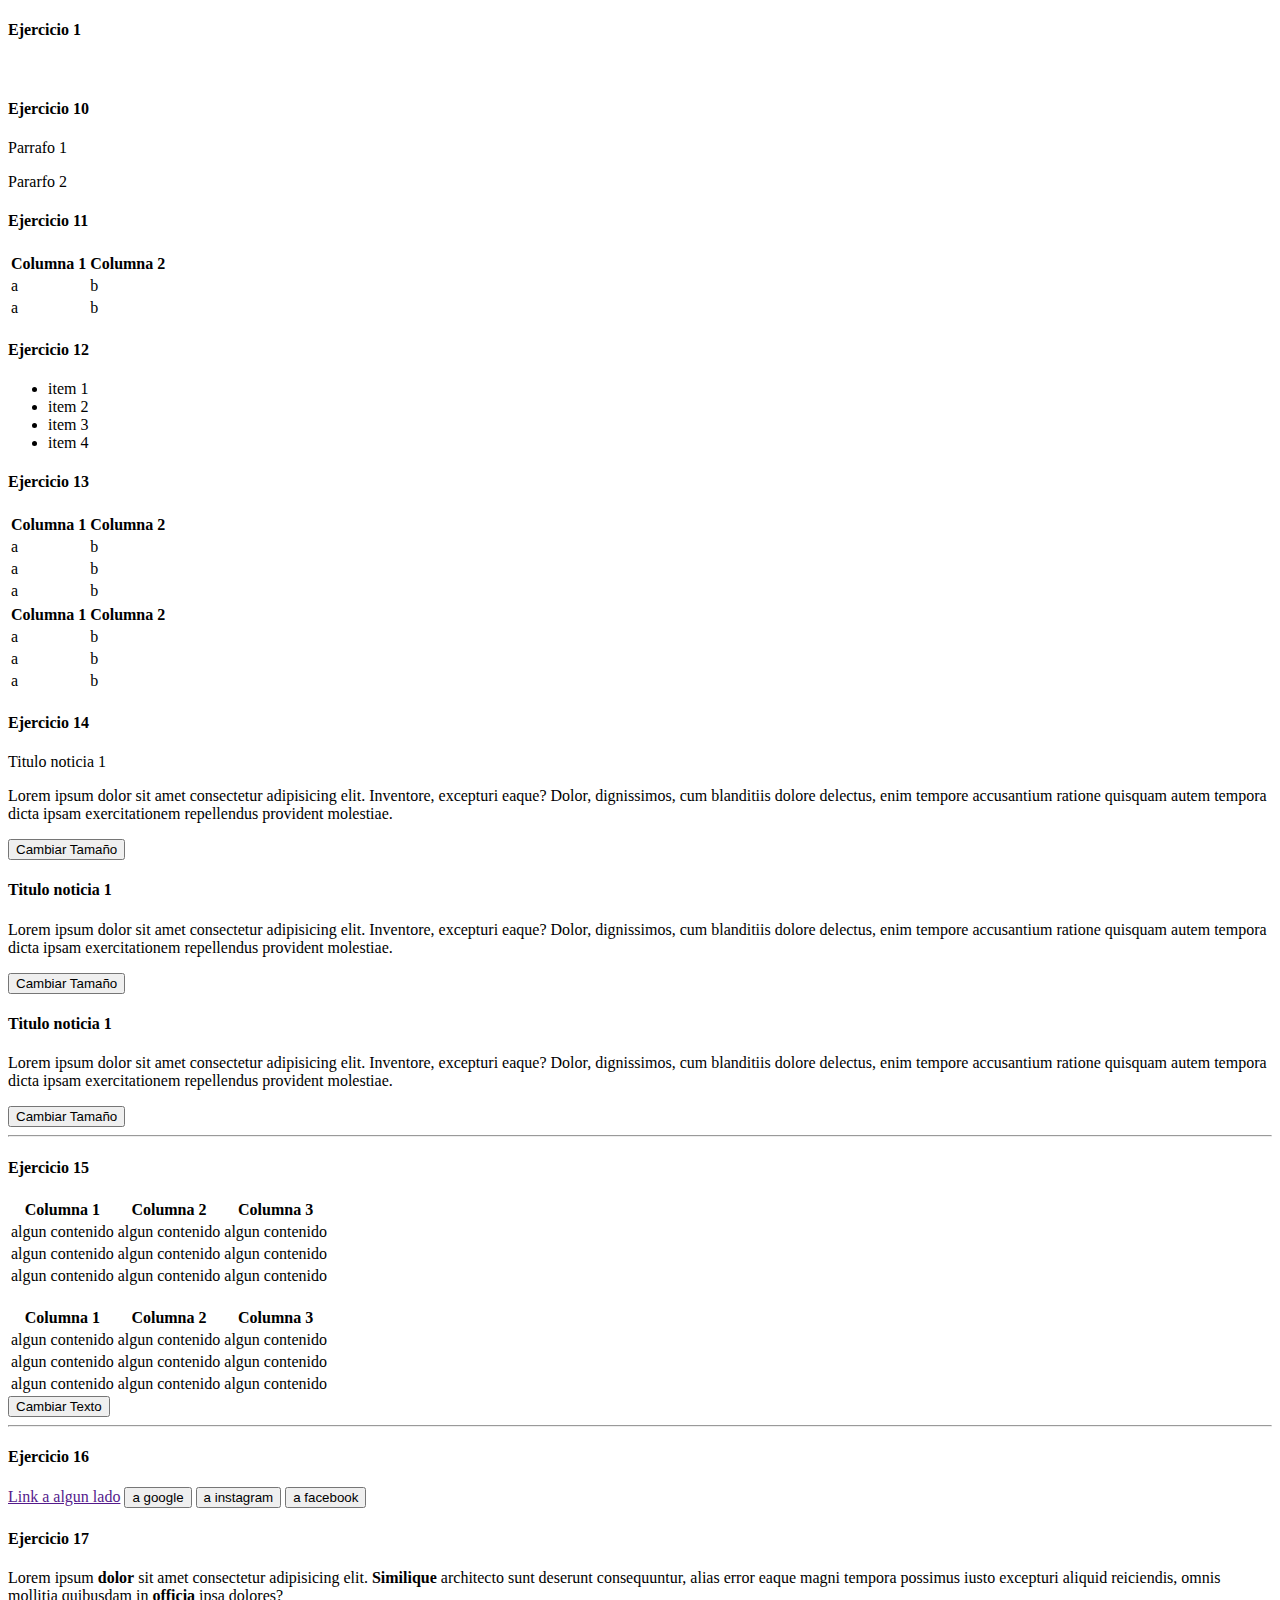
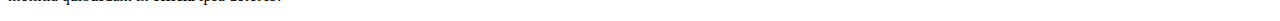
<file: Clase 10/index.html>
<!DOCTYPE html>
<html lang="en">
<head>
    <meta charset="UTF-8">
    <meta http-equiv="X-UA-Compatible" content="IE=edge">
    <meta name="viewport" content="width=device-width, initial-scale=1.0">
    <title>Clase 10</title>
</head>
<body>
    <h4>Ejercicio 1</h4>
    <ul id="listaEj1"></ul>
    <br>
    <h4>Ejercicio 10</h4>
    <p class="p1">Parrafo 1</p>
    <p class="p2">Pararfo 2</p>
    <h4>Ejercicio 11</h4>

    <table>
        <thead>
            <tr>
                <th>Columna 1</th>
                <th>Columna 2</th>
            </tr>
        </thead>
        <tbody>
            <tr>
                <td class="f1">a</td>
                <td class="f1">b</td>
            </tr>
            <tr>
                <td class="f1">a</td>
                <td class="f1">b</td>
            </tr>
        </tbody>
    </table>

    <h4>Ejercicio 12</h4>

    <ul>
        <li class="li1">item 1</li>
        <li class="li2">item 2</li>
        <li class="li3">item 3</li>
        <li class="li4">item 4</li>
    </ul>

    <h4>Ejercicio 13</h4>

    <table>
        <thead>
            <tr>
                <th>Columna 1</th>
                <th>Columna 2</th>
            </tr>
        </thead>
        <tbody>
            <tr>
                <td class="r1">a</td>
                <td class="r1">b</td>
            </tr>
            <tr>
                <td class="r2">a</td>
                <td class="r2">b</td>
            </tr>
            <tr>
                <td class="r3">a</td>
                <td class="r3">b</td>
            </tr>
        </tbody>
    </table>
    <table>
        <thead>
            <tr>
                <th>Columna 1</th>
                <th>Columna 2</th>
            </tr>
        </thead>
        <tbody>
            <tr>
                <td class="rr1">a</td>
                <td class="rr1">b</td>

            </tr>
            <tr>
                <td class="rr2">a</td>
                <td class="rr2">b</td>

            </tr>
            <tr>
                <td class="rr3">a</td>
                <td class="rr3">b</td>

            </tr>
        </tbody>
    </table>

    <h4>Ejercicio 14</h4>

    <div class="n1">
        <h4c lass="n1">Titulo noticia 1</h4c>
        <p>Lorem ipsum dolor sit amet consectetur adipisicing elit. Inventore, excepturi eaque? Dolor, dignissimos, cum blanditiis dolore delectus, enim tempore accusantium ratione quisquam autem tempora dicta ipsam exercitationem repellendus provident molestiae.</p>
        <button class="b1">Cambiar Tamaño</button>
    </div>
    <div class="n2">
        <h4>Titulo noticia 1</h4>
        <p>Lorem ipsum dolor sit amet consectetur adipisicing elit. Inventore, excepturi eaque? Dolor, dignissimos, cum blanditiis dolore delectus, enim tempore accusantium ratione quisquam autem tempora dicta ipsam exercitationem repellendus provident molestiae.</p>
        <button class="b2">Cambiar Tamaño</button>
    </div>
    <div class="n3">
        <h4>Titulo noticia 1</h4>
        <p>Lorem ipsum dolor sit amet consectetur adipisicing elit. Inventore, excepturi eaque? Dolor, dignissimos, cum blanditiis dolore delectus, enim tempore accusantium ratione quisquam autem tempora dicta ipsam exercitationem repellendus provident molestiae.</p>
        <button class="b3">Cambiar Tamaño</button>
    </div>

    <hr>

    <h4>Ejercicio 15</h4>
    <table>
        <thead>
            <tr>
                <th>Columna 1</th>
                <th>Columna 2</th>
                <th>Columna 3</th>
           </tr>
        </thead>
        <tbody class="tabla1">
            <tr>
                <td>algun contenido</td>
                <td>algun contenido</td>
                <td>algun contenido</td>
            </tr>
            <tr>
                <td>algun contenido</td>
                <td>algun contenido</td>
                <td>algun contenido</td>
            </tr>
            <tr>
                <td>algun contenido</td>
                <td>algun contenido</td>
                <td>algun contenido</td>
            </tr>
        </tbody>
    </table>
    <br>
    <table>
        <thead>
            <tr>
                <th>Columna 1</th>
                <th>Columna 2</th>
                <th>Columna 3</th>
           </tr>
        </thead>
        <tbody>
            <tr>
                <td>algun contenido</td>
                <td>algun contenido</td>
                <td>algun contenido</td>
            </tr>
            <tr>
                <td>algun contenido</td>
                <td>algun contenido</td>
                <td>algun contenido</td>
            </tr>
            <tr>
                <td>algun contenido</td>
                <td>algun contenido</td>
                <td>algun contenido</td>
            </tr>
        </tbody>
    </table>

    <button class="ej15">Cambiar Texto</button>
    <hr>

    <h4>Ejercicio 16</h4>

    <a class="linkA" target="_blank" href="">Link a algun lado</a>

    <button class="bt1">a google</button>
    <button class="bt2">a instagram</button>
    <button class="bt3">a facebook</button>

    <h4>Ejercicio 17</h4>

    <p>Lorem ipsum <strong class="ocultar1">dolor</strong> sit amet consectetur adipisicing elit. <strong class="ocultar2">Similique</strong>  architecto sunt deserunt consequuntur, alias error eaque magni tempora possimus iusto excepturi aliquid reiciendis, omnis mollitia quibusdam in <strong class="ocultar3">officia</strong>  ipsa dolores?</p>

    <script src="https://code.jquery.com/jquery-3.6.4.min.js" integrity="sha256-oP6HI9z1XaZNBrJURtCoUT5SUnxFr8s3BzRl+cbzUq8=" crossorigin="anonymous"></script>
    <script src="index.js"></script>
</body>
</html>
</file>
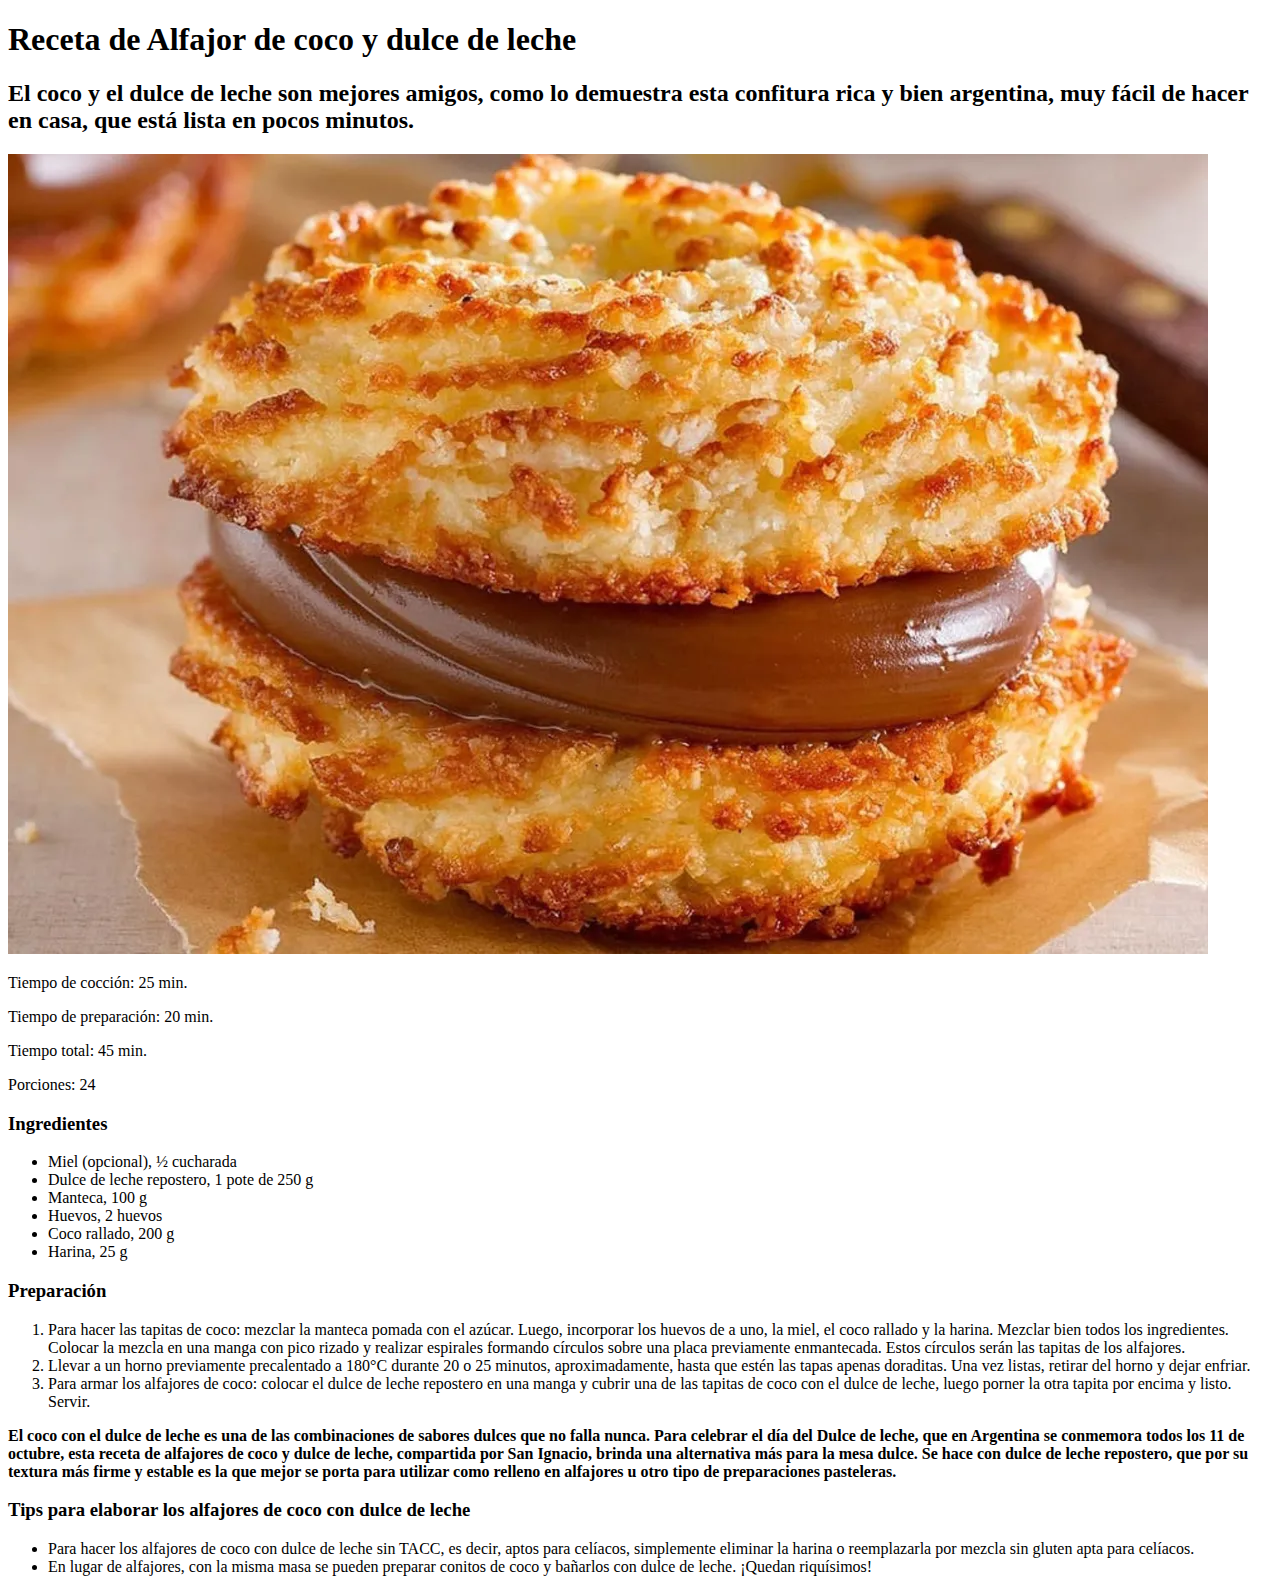
<file: Clase 4/index.html>
<!DOCTYPE html>
<html lang="en">
  <head>
    <meta charset="UTF-8" />
    <meta http-equiv="X-UA-Compatible" content="IE=edge" />
    <meta name="viewport" content="width=device-width, initial-scale=1.0" />
    <title>Document</title>
  </head>
  <body>
    <h1 id="title">Receta de Alfajor de coco y dulce de leche</h1>
    <h2>
      El coco y el dulce de leche son mejores amigos, como lo demuestra esta
      confitura rica y bien argentina, muy fácil de hacer en casa, que está
      lista en pocos minutos.
    </h2>
    <img src="./imagenes/alfajor.jpg" alt="alfajor de coco" />

    <p>Tiempo de cocción: 25 min.</p>
    <p>Tiempo de preparación: 20 min.</p>
    <p>Tiempo total: 45 min.</p>
    <p>Porciones: 24</p>

    <h3>Ingredientes</h3>
    <ul>
      <li>Miel (opcional), ½ cucharada</li>
      <li>Dulce de leche repostero, 1 pote de 250 g</li>
      <li>Manteca, 100 g</li>
      <li>Huevos, 2 huevos</li>
      <li>Coco rallado, 200 g</li>
      <li>Harina, 25 g</li>
    </ul>

    <h3>Preparación</h3>
    <ol>
      <li>
        Para hacer las tapitas de coco: mezclar la manteca pomada con el azúcar.
        Luego, incorporar los huevos de a uno, la miel, el coco rallado y la
        harina. Mezclar bien todos los ingredientes. Colocar la mezcla en una
        manga con pico rizado y realizar espirales formando círculos sobre una
        placa previamente enmantecada. Estos círculos serán las tapitas de los
        alfajores.
      </li>
      <li>
        Llevar a un horno previamente precalentado a 180°C durante 20 o 25
        minutos, aproximadamente, hasta que estén las tapas apenas doraditas.
        Una vez listas, retirar del horno y dejar enfriar.
      </li>
      <li>
        Para armar los alfajores de coco: colocar el dulce de leche repostero en
        una manga y cubrir una de las tapitas de coco con el dulce de leche,
        luego porner la otra tapita por encima y listo. Servir.
      </li>
    </ol>
    <b
      >El coco con el dulce de leche es una de las combinaciones de sabores
      dulces que no falla nunca. Para celebrar el día del Dulce de leche, que en
      Argentina se conmemora todos los 11 de octubre, esta receta de alfajores
      de coco y dulce de leche, compartida por San Ignacio, brinda una
      alternativa más para la mesa dulce. Se hace con dulce de leche repostero,
      que por su textura más firme y estable es la que mejor se porta para
      utilizar como relleno en alfajores u otro tipo de preparaciones
      pasteleras.</b
    >

    <h3>Tips para elaborar los alfajores de coco con dulce de leche</h3>
    <ul>
      <li>
        Para hacer los alfajores de coco con dulce de leche sin TACC, es decir,
        aptos para celíacos, simplemente eliminar la harina o reemplazarla por
        mezcla sin gluten apta para celíacos.
      </li>
      <li>
        En lugar de alfajores, con la misma masa se pueden preparar conitos de
        coco y bañarlos con dulce de leche. ¡Quedan riquísimos!
      </li>
    </ul>
  </body>
</html>
</file>
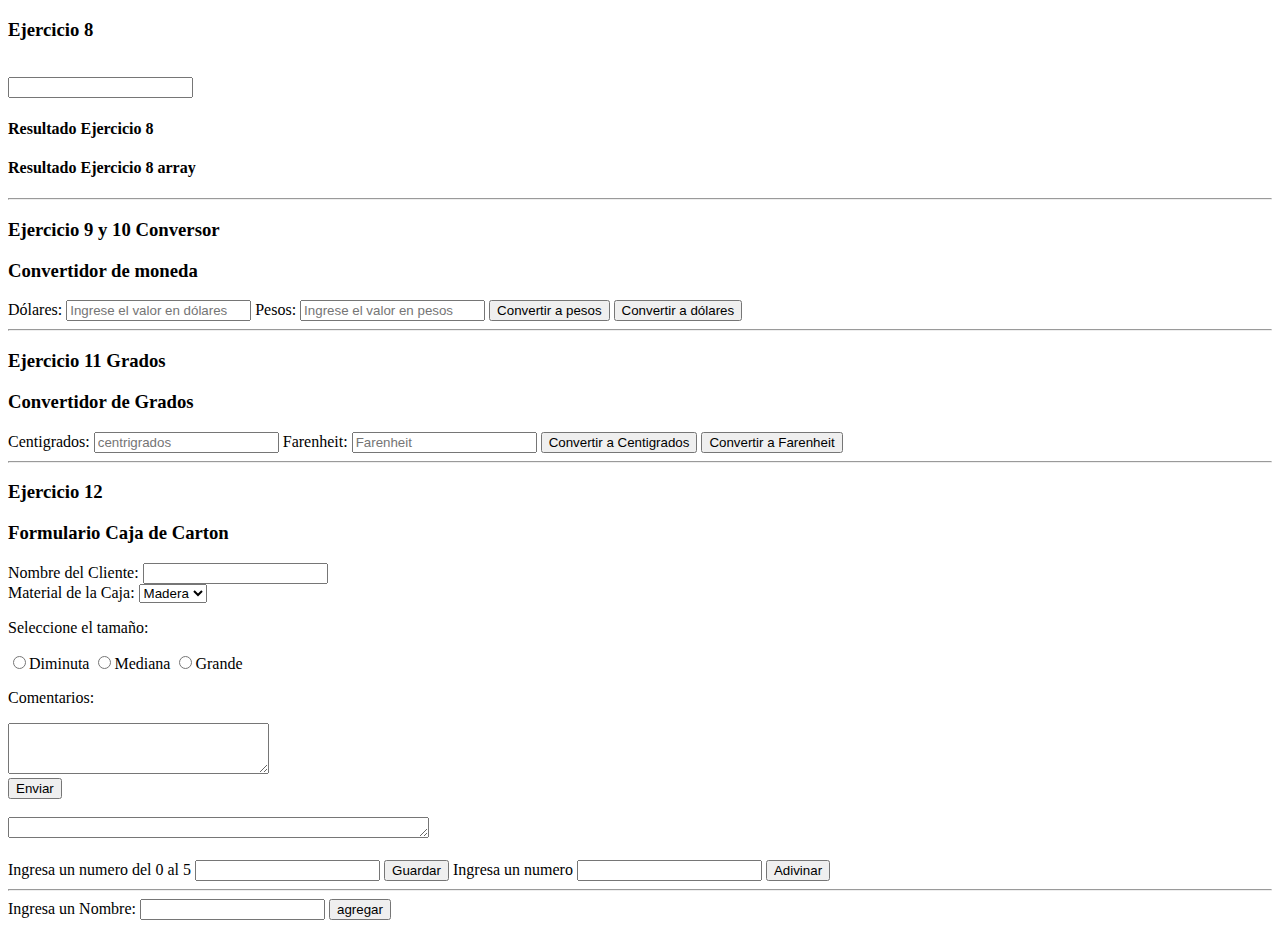
<file: Clase 5/index.html>
<!DOCTYPE html>
<html lang="en">
<head>
    <meta charset="UTF-8">
    <meta http-equiv="X-UA-Compatible" content="IE=edge">
    <meta name="viewport" content="width=device-width, initial-scale=1.0">
    <title>Ejercicios Clase 5</title>
</head>
<body>
    <div>
        <h3>Ejercicio 8</h3>
        <br>
        <input type="text" id="input8">
        <h4>Resultado Ejercicio 8</h4>
        <p id="resultado"></p>
        <h4>Resultado Ejercicio 8 array</h4>
        <p id="resultadoArray"></p>

        <hr>

        <h3>Ejercicio 9 y 10 Conversor</h3>

        <h3>Convertidor de moneda</h3>
        <label for="dolar">Dólares:</label>
        <input type="number" id="dolar" placeholder="Ingrese el valor en dólares">

        <label for="peso">Pesos:</label>
        <input type="number" id="peso" placeholder="Ingrese el valor en pesos">

        <button onclick="convertirDolares()">Convertir a pesos</button>
        <button onclick="convertirPesos()">Convertir a dólares</button>

        <hr>

        <h3>Ejercicio 11 Grados</h3>

        <h3>Convertidor de Grados</h3>
        <label for="centigrados">Centigrados:</label>
        <input type="number" id="centigrados" placeholder="centrigrados">

        <label for="farenheit">Farenheit:</label>
        <input type="number" id="farenheit" placeholder="Farenheit">

        <button onclick="convertirCentigrados()">Convertir a Centigrados</button>
        <button onclick="convertirFarenheit()">Convertir a Farenheit</button>

        <hr>
        <h3>Ejercicio 12</h3>
        <h3>Formulario Caja de Carton</h3>

        <label for="nombre">Nombre del Cliente: </label>
        <input type="text" id="nombre">
        <br>
        <label for="material">Material de la Caja: </label>
        <select name="material" id="material">s
            <option value="madera">Madera</option>
            <option value="Carton">Carton</option>
        </select>
        <br>
        <p>Seleccione el tamaño:</p>
        <label for="diminuta"><input type="radio" name="dimension" id="diminuta" value="diminuta">Diminuta</label>
        <label for="mediana"><input type="radio" name="dimension" id="mediana" value="mediana">Mediana</label>
        <label for="grande"><input type="radio" name="dimension" id="grande" value="grande">Grande</label>
        
        <p>Comentarios: </p>
        <textarea name="comentario" id="comentario" cols="30" rows="3"></textarea>
        <br>
        <button onclick="formularioCaja()">Enviar</button>
        <br><br>
        <textarea name="resumen" id="resumen" cols="50" rows="1"></textarea>
        <br><br>

        <label for="numeroSecreto">Ingresa un numero del 0 al 5</label>
        <input type="number" id="secreto">
        <button onclick="numeroSecreto()">Guardar</button>

        <label for="adivinarNum">Ingresa un numero</label>
        <input type="number" id="adivinarNum">
        <button onclick="adivinar()">Adivinar</button>
        
        <hr>

        <label for="persona">Ingresa un Nombre: </label>
        <input type="text" name="persona" id="persona">

        <button onclick="agregar()">agregar</button>

        <ul id="lista">
            
        </ul>
    </div>

    <script src="index.js"></script>
</body>
</html>
</file>
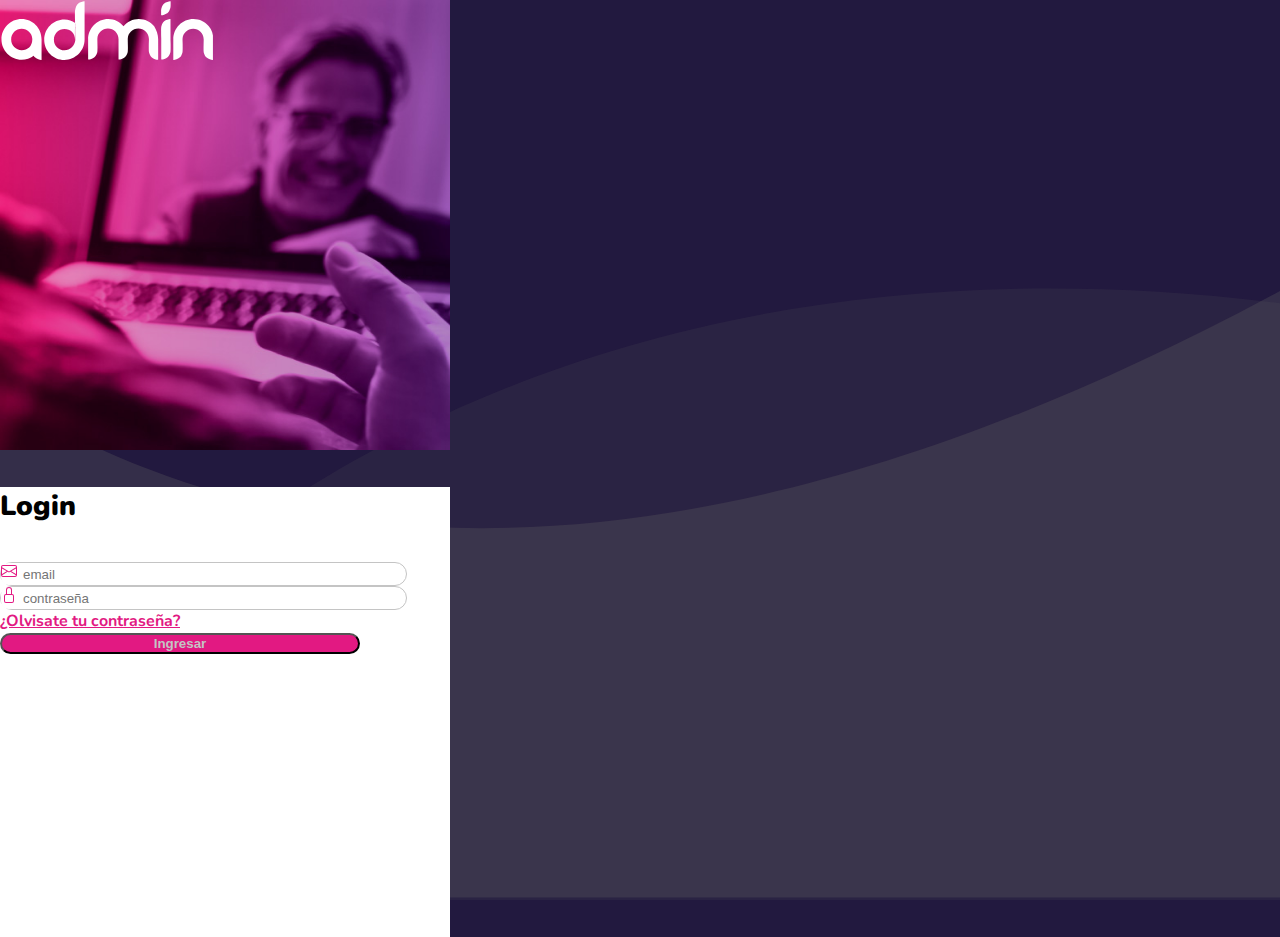
<file: Clase 9/index.html>
<!DOCTYPE html>
<html lang="en">
<head>
    <meta charset="UTF-8">
    <meta http-equiv="X-UA-Compatible" content="IE=edge">
    <meta name="viewport" content="width=device-width, initial-scale=1.0">
    <link href="https://cdn.jsdelivr.net/npm/bootstrap@5.3.0-alpha1/dist/css/bootstrap.min.css" rel="stylesheet" integrity="sha384-GLhlTQ8iRABdZLl6O3oVMWSktQOp6b7In1Zl3/Jr59b6EGGoI1aFkw7cmDA6j6gD" crossorigin="anonymous">
    <link rel="preconnect" href="https://fonts.googleapis.com">
    <link rel="preconnect" href="https://fonts.gstatic.com" crossorigin>
    <link href="https://fonts.googleapis.com/css2?family=Nunito&display=swap" rel="stylesheet">
    <link rel="preconnect" href="https://fonts.googleapis.com">
    <link rel="preconnect" href="https://fonts.gstatic.com" crossorigin>
    <link href="https://fonts.googleapis.com/css2?family=Nunito:wght@700&display=swap" rel="stylesheet">
    
    <link rel="stylesheet" href="style.css">
    <title>Bootstrap</title>
</head>
<body class="body d-flex justify-content-center align-items-center">
    <div class="loginContainer d-flex flex-rox justify-content-center align-items-center flex-wrap">
            <div class="imgContainer d-flex justify-content-center align-items-center">
                <img class="imagenAdmin" src="./img/logo-blanco.svg" alt="admin">
            </div>

            <div class="loginForm col-md-6 pt-5">
                <h4 class="loginTitulo ps-4 pb-4">Login</h4>

                <div class="inputContainer d-flex flex-column align-items-center gap-3 pb-5">
                    <div class="input-group mb-3 input">
                        <span class="input-group-text inputSpan" id="basic-addon1"><svg xmlns="http://www.w3.org/2000/svg" width="16" height="16" fill="currentColor" class="bi bi-envelope" viewBox="0 0 16 16">
                            <path d="M0 4a2 2 0 0 1 2-2h12a2 2 0 0 1 2 2v8a2 2 0 0 1-2 2H2a2 2 0 0 1-2-2V4Zm2-1a1 1 0 0 0-1 1v.217l7 4.2 7-4.2V4a1 1 0 0 0-1-1H2Zm13 2.383-4.708 2.825L15 11.105V5.383Zm-.034 6.876-5.64-3.471L8 9.583l-1.326-.795-5.64 3.47A1 1 0 0 0 2 13h12a1 1 0 0 0 .966-.741ZM1 11.105l4.708-2.897L1 5.383v5.722Z"/>
                          </svg></span>
                        <input type="text" class="form-control inputSpan" placeholder="email" aria-label="email" aria-describedby="basic-addon1">
                    </div>
                    <div class="input-group mb-3 input">
                        <span class="input-group-text inputSpan" id="basic-addon1"><svg xmlns="http://www.w3.org/2000/svg" width="16" height="16" fill="currentColor" class="bi bi-lock" viewBox="0 0 16 16">
                            <path d="M8 1a2 2 0 0 1 2 2v4H6V3a2 2 0 0 1 2-2zm3 6V3a3 3 0 0 0-6 0v4a2 2 0 0 0-2 2v5a2 2 0 0 0 2 2h6a2 2 0 0 0 2-2V9a2 2 0 0 0-2-2zM5 8h6a1 1 0 0 1 1 1v5a1 1 0 0 1-1 1H5a1 1 0 0 1-1-1V9a1 1 0 0 1 1-1z"/>
                          </svg></span>
                        <input type="text" class="form-control inputSpan" placeholder="contraseña" aria-label="contraseña" aria-describedby="basic-addon1">
                    </div>
                    <div class="pregunta d-flex justify-content-end pe-4 pb-4">
                       <a href="http://google.com" target="_blank" class="link" rel="noopener noreferrer">¿Olvisate tu contraseña?</a> 
                    </div>
                    <button class="btn boton">Ingresar</button>
                </div>
                
            </div>
    </div>
    <script src="https://cdn.jsdelivr.net/npm/bootstrap@5.3.0-alpha1/dist/js/bootstrap.bundle.min.js" integrity="sha384-w76AqPfDkMBDXo30jS1Sgez6pr3x5MlQ1ZAGC+nuZB+EYdgRZgiwxhTBTkF7CXvN" crossorigin="anonymous"></script>
</body>
</html>
</file>
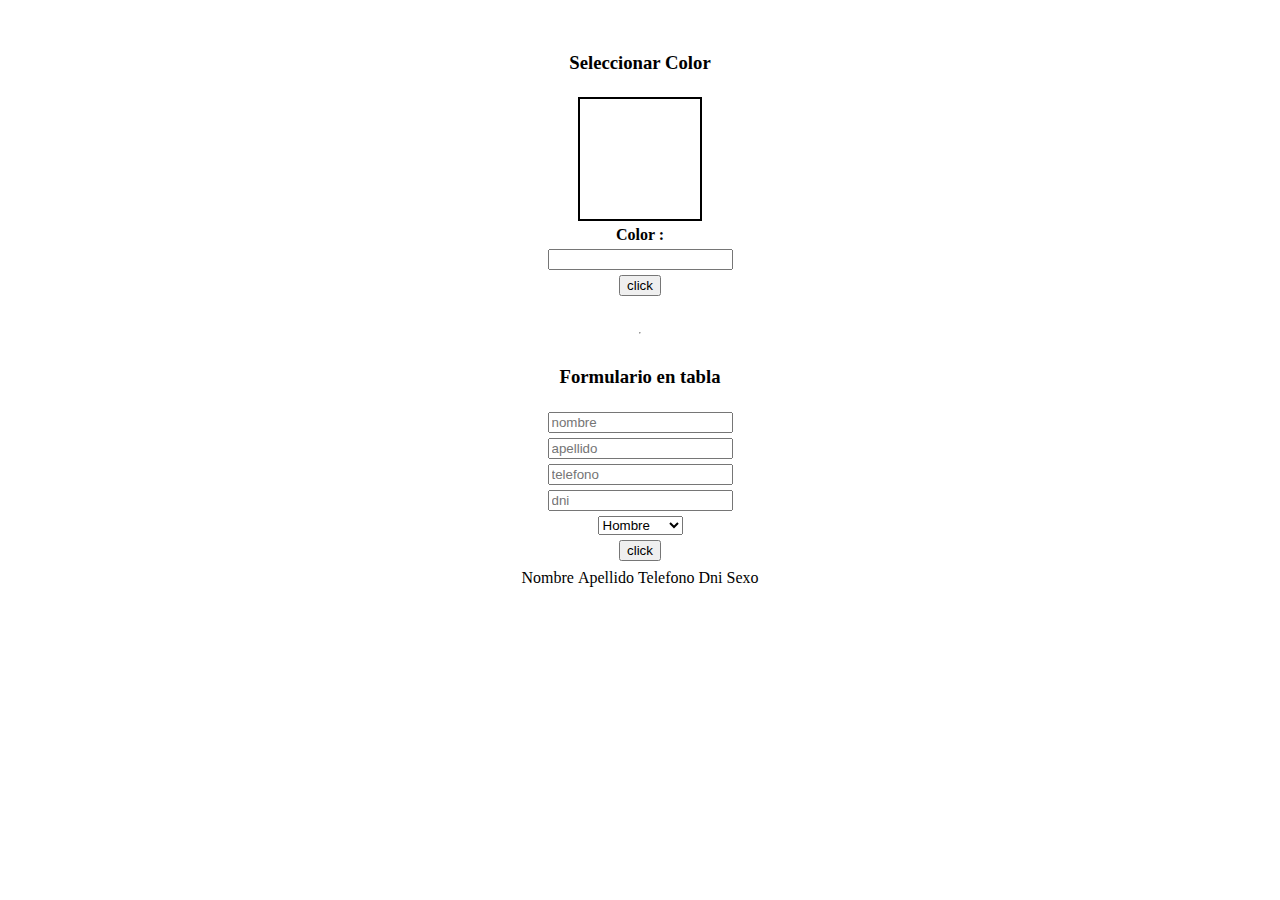
<file: Practica/index.html>
<!DOCTYPE html>
<html lang="en">
<head>
    <meta charset="UTF-8">
    <meta http-equiv="X-UA-Compatible" content="IE=edge">
    <meta name="viewport" content="width=device-width, initial-scale=1.0">
    <link rel="stylesheet" href="style.css">
    <title>Practica</title>
</head>
<body>
    <main class="container">
        <h3>Seleccionar Color</h3>
        <div class="cuadrado" id="cuadrado"></div>
        <label for="input"><strong> Color :</strong></label>
        <input type="text" id="input">
        <button onclick="cambiarColor()">click</button>
        <br>
        <hr>
        <h3>Formulario en tabla</h3>
        <input type="text" placeholder="nombre" id="nombre">
        <input type="text" placeholder="apellido" id="apellido">
        <input type="text" placeholder="telefono" id="telefono">
        <input type="text" placeholder="dni" id="dni">
        <select name="sexo" id="sexo">
            <optgroup>
                <option value="masculino">Hombre</option>
                <option value="femenino">Mujer</option>
            </optgroup>
        </select>


        <button onclick="fromfunction()">click</button>


        <table>
            <thead>
                <tr>
                    <td>Nombre</td>
                    <td>Apellido</td>
                    <td>Telefono</td>
                    <td>Dni</td>
                    <td>Sexo</td>
                </tr>
            </thead>
            <tbody>
                <tr>
                    <td id="tnombre"></td>
                    <td id="tapellido"></td>
                    <td id="ttelefono"></td>
                    <td id="tdni"></td>
                    <td id="tsexo"></td>
                </tr>
            </tbody>
        </table>

    </main>
    <script src="index.js"></script>
</body>
</html>
</file>
<file: Clase 9/style.css>
.body{
    margin: 0;
    padding: 0;
    width: 95vw;
    height: 100vh;
    background-image: url("img/ondas.svg");
    background-color:#22193F;
    background-size: cover;
    background-repeat: no-repeat;
    font-family: 'Nunito', sans-serif;
}

.imgContainer{
    background-image: url("./img/img-login.jpg");
    background-size: cover;
    background-repeat: no-repeat;
    width: 450px;
    height: 450px;
}

.imagenAdmin{
    width: 215px;
}

.loginForm{
    background-color: white;
    width: 450px;
    height: 450px;
}

.loginTitulo{
    font-size: 28px;
    font-weight: 900;
}

.input{
    font-family: 'Nunito', sans-serif;
    border:1px solid #C4C4C4;
    border-radius: 20px;
    width: 90%;
    font-size: 16px;
}

.inputSpan{
    border: none;
    border-radius: 30px;
    background-color: white;
    color: #E21982;
}

.link{
    color: #E21982;
    font-weight: bold;
}

.boton{
    border-radius: 20px;
    font-weight: bold;
    width: 80%;
    font-size: 16;
    background-color: #E21982;
    color: #C4C4C4;

}

.pregunta{
    width: 100%;
}
</file>
<file: Practica/style.css>
.cuadrado{
    width: 120px;
    height: 120px;
    border: 2px solid black;
}

.container {
    padding: 25px;
    display: flex;
    flex-direction: column;
    justify-content: center;
    align-items: center;
    gap: 5px;
}

.form {
    display: flex;
    flex-direction: column;
    gap: 5px;
}
</file>
